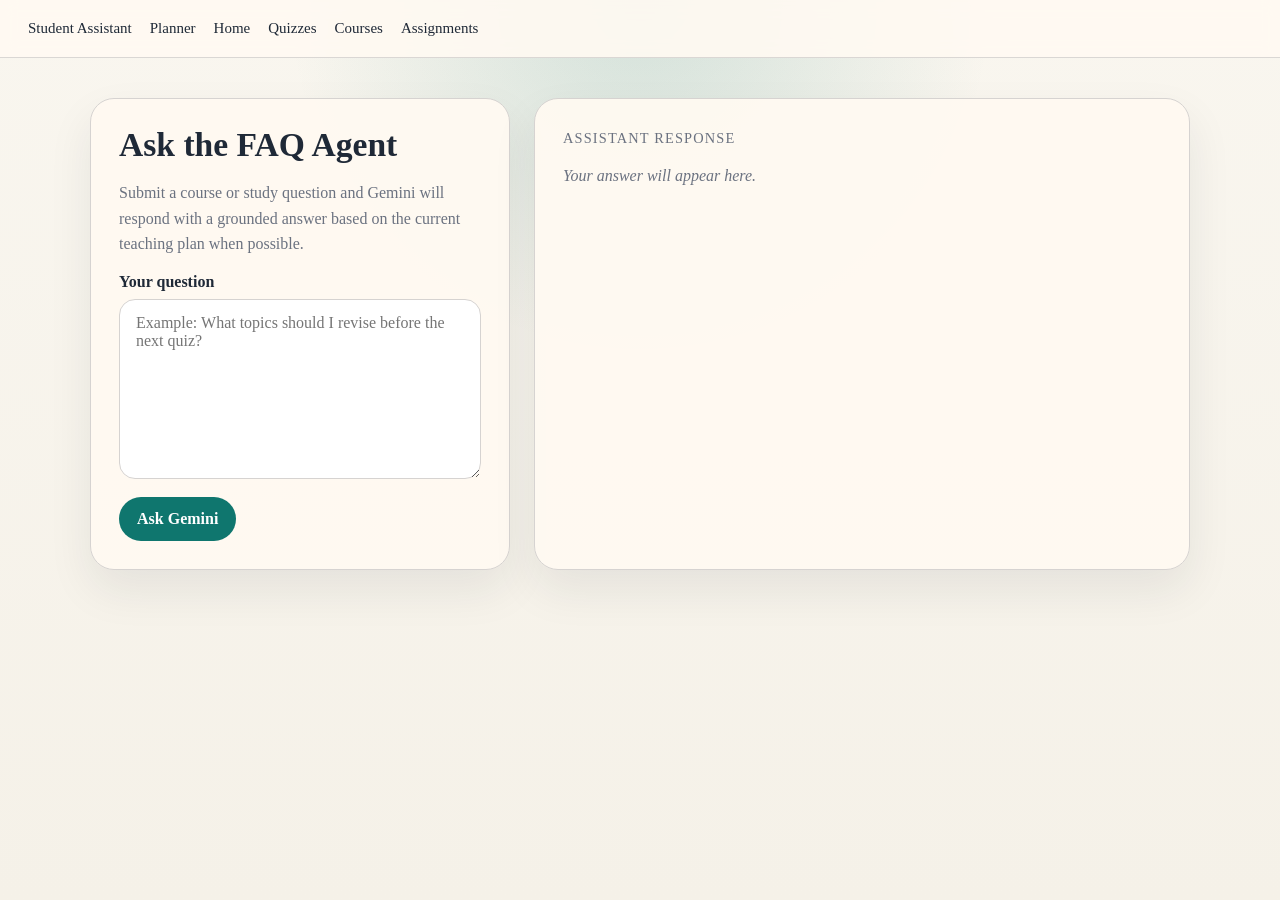
<file: aidemy-bootstrap/portal/templates/faq.html>
<!DOCTYPE html>
<html lang="en">
<head>
    <meta charset="UTF-8">
    <meta name="viewport" content="width=device-width, initial-scale=1.0">
    <title>Student FAQ Assistant</title>
    <style>
        :root {
            --bg: #f5f1e8;
            --panel: #fffaf2;
            --ink: #1f2937;
            --muted: #6b7280;
            --accent: #0f766e;
            --accent-dark: #115e59;
            --border: #d6d3d1;
        }

        * {
            box-sizing: border-box;
        }

        body {
            margin: 0;
            font-family: Georgia, "Times New Roman", serif;
            background:
                radial-gradient(circle at top, rgba(15, 118, 110, 0.16), transparent 32%),
                linear-gradient(180deg, #f9f6ef 0%, var(--bg) 100%);
            color: var(--ink);
            min-height: 100vh;
        }

        nav {
            display: flex;
            flex-wrap: wrap;
            gap: 18px;
            padding: 20px 28px;
            background: rgba(255, 250, 242, 0.9);
            border-bottom: 1px solid rgba(214, 211, 209, 0.9);
            backdrop-filter: blur(8px);
        }

        nav a {
            color: var(--ink);
            text-decoration: none;
            font-size: 15px;
        }

        .page {
            width: min(1100px, calc(100% - 32px));
            margin: 40px auto;
            display: grid;
            grid-template-columns: minmax(320px, 420px) minmax(320px, 1fr);
            gap: 24px;
        }

        .card {
            background: rgba(255, 250, 242, 0.95);
            border: 1px solid var(--border);
            border-radius: 24px;
            padding: 28px;
            box-shadow: 0 20px 45px rgba(31, 41, 55, 0.08);
        }

        h1 {
            margin-top: 0;
            margin-bottom: 10px;
            font-size: 2.1rem;
            line-height: 1.1;
        }

        p {
            color: var(--muted);
            line-height: 1.6;
        }

        label {
            display: block;
            margin-bottom: 8px;
            font-weight: 600;
        }

        textarea {
            width: 100%;
            min-height: 180px;
            padding: 14px 16px;
            border-radius: 16px;
            border: 1px solid var(--border);
            resize: vertical;
            font: inherit;
            background: #fff;
        }

        button {
            margin-top: 14px;
            border: 0;
            border-radius: 999px;
            padding: 13px 18px;
            background: var(--accent);
            color: #fff;
            cursor: pointer;
            font: inherit;
            font-weight: 700;
            transition: background 0.2s ease, transform 0.2s ease;
        }

        button:hover {
            background: var(--accent-dark);
            transform: translateY(-1px);
        }

        #loading-overlay {
            position: fixed;
            top: 0;
            left: 0;
            width: 100%;
            height: 100%;
            background-color: rgba(255, 255, 255, 0.75);
            display: none;
            justify-content: center;
            align-items: center;
            z-index: 1000;
        }

        #loading-spinner {
            border: 8px solid #f3f3f3;
            border-top: 8px solid var(--accent);
            border-radius: 50%;
            width: 60px;
            height: 60px;
            animation: spin 1s linear infinite;
        }

        @keyframes spin {
            0% { transform: rotate(0deg); }
            100% { transform: rotate(360deg); }
        }

        .answer-shell {
            min-height: 320px;
            display: flex;
            flex-direction: column;
        }

        .answer-label {
            margin: 0 0 12px;
            font-size: 0.9rem;
            letter-spacing: 0.08em;
            text-transform: uppercase;
            color: var(--muted);
        }

        #answer-output {
            white-space: pre-wrap;
            line-height: 1.7;
            font-size: 1rem;
        }

        .empty-state {
            color: var(--muted);
            font-style: italic;
        }

        @media (max-width: 860px) {
            .page {
                grid-template-columns: 1fr;
            }
        }
    </style>
</head>
<body>
    <nav>
        <a href="/">Student Assistant</a>
        <a href="https://aidemy-planner-53274683663.us-central1.run.app/">Planner</a>
        <a href="https://aidemy-portal-53274683663.us-central1.run.app/">Home</a>
        <a href="https://aidemy-portal-53274683663.us-central1.run.app/quiz">Quizzes</a>
        <a href="https://aidemy-portal-53274683663.us-central1.run.app/courses">Courses</a>
        <a href="https://aidemy-portal-53274683663.us-central1.run.app/assignment">Assignments</a>
    </nav>

    <div id="loading-overlay">
        <div id="loading-spinner"></div>
    </div>

    <main class="page">
        <section class="card">
            <h1>Ask the FAQ Agent</h1>
            <p>Submit a course or study question and Gemini will respond with a grounded answer based on the current teaching plan when possible.</p>

            <form id="faq-form">
                <label for="question">Your question</label>
                <textarea id="question" name="question" placeholder="Example: What topics should I revise before the next quiz?"></textarea>
                <button type="submit">Ask Gemini</button>
            </form>
        </section>

        <section class="card answer-shell">
            <p class="answer-label">Assistant Response</p>
            <div id="answer-output" class="empty-state">Your answer will appear here.</div>
        </section>
    </main>

    <script>
        const faqForm = document.getElementById('faq-form');
        const questionInput = document.getElementById('question');
        const answerOutput = document.getElementById('answer-output');
        const loadingOverlay = document.getElementById('loading-overlay');

        faqForm.addEventListener('submit', async function(event) {
            event.preventDefault();

            const question = questionInput.value.trim();
            if (!question) {
                alert('Please enter a question.');
                return;
            }

            loadingOverlay.style.display = 'flex';
            answerOutput.classList.remove('empty-state');
            answerOutput.textContent = 'Thinking...';

            try {
                const response = await fetch('/ask_faq', {
                    method: 'POST',
                    headers: {
                        'Content-Type': 'application/json'
                    },
                    body: JSON.stringify({ question })
                });

                const data = await response.json();
                if (!response.ok) {
                    throw new Error(data.error || 'Request failed.');
                }

                answerOutput.textContent = data.answer;
            } catch (error) {
                console.error('FAQ error:', error);
                answerOutput.textContent = error.message || 'An error occurred while getting the answer.';
            } finally {
                loadingOverlay.style.display = 'none';
            }
        });
    </script>
</body>
</html>
</file>
